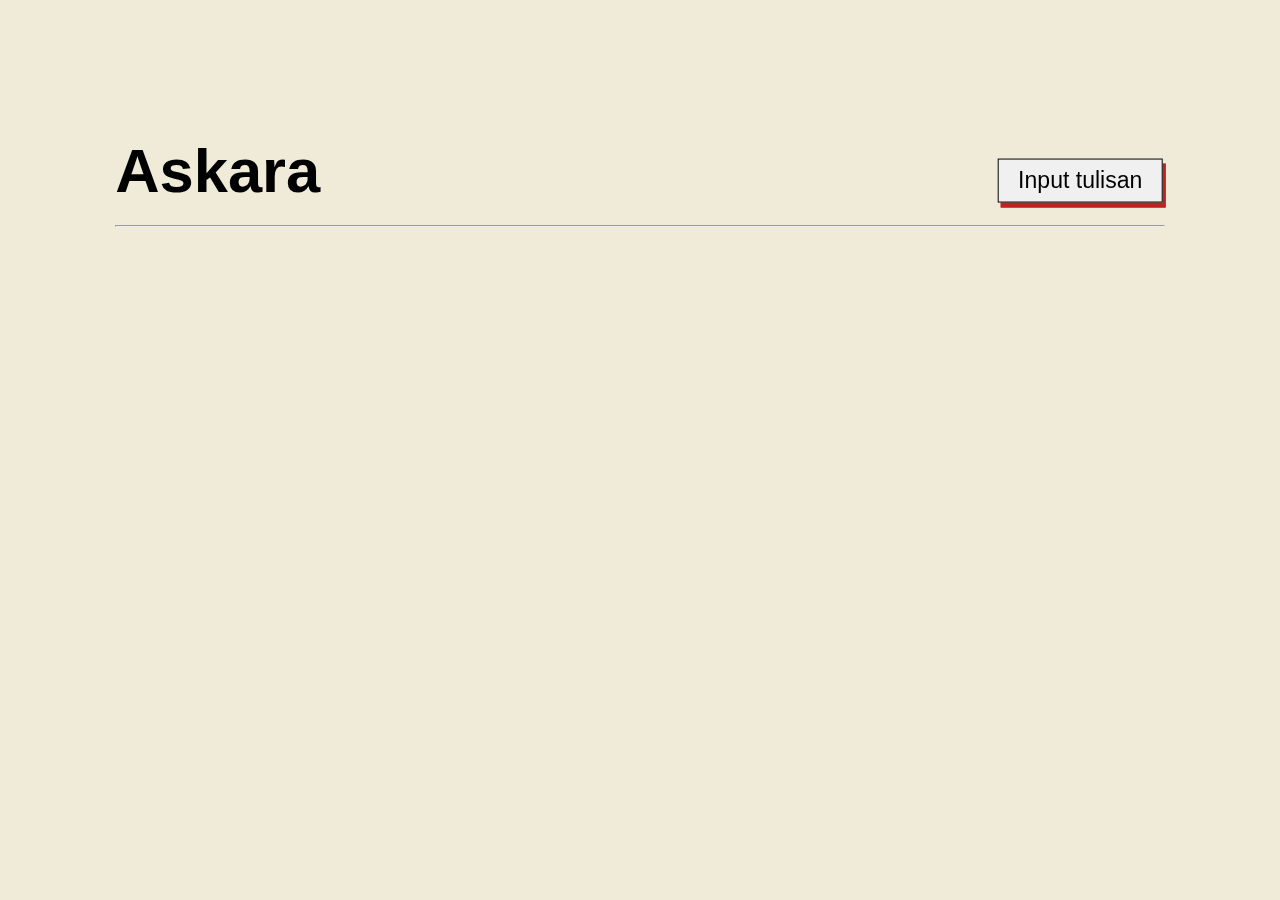
<file: index.html>
<!DOCTYPE html>
<html lang="en">
<head>
 <meta charset="UTF-8">
 <meta name="viewport" content="width=device-width, initial-scale=1.0">
 <script src="https://hammerjs.github.io/dist/hammer.min.js"></script>
 <link rel="stylesheet" href="styles.css">
 <title>Askara</title>
</head>
<body>
 <main>
  <h4><em>Askara</em>
   <a href="https://form.jotform.com/240268270345050" target="_blank"><button>Input tulisan</button></a>
  </h4>
  <hr>
  <container-ehe>
  </container-ehe>
 </main>
</body>
<script>
 var secs = document.querySelector('main').querySelectorAll('div');
 secs.forEach(function(sec, i){
  var hammer = new Hammer(sec);
  var index = secs.length - i;
  hammer.on('tap', function(){
   window.open('https://askara.netlify.app/d/' + index + '.html', '_blank')
  })
 })
</script>
</html>
</file>
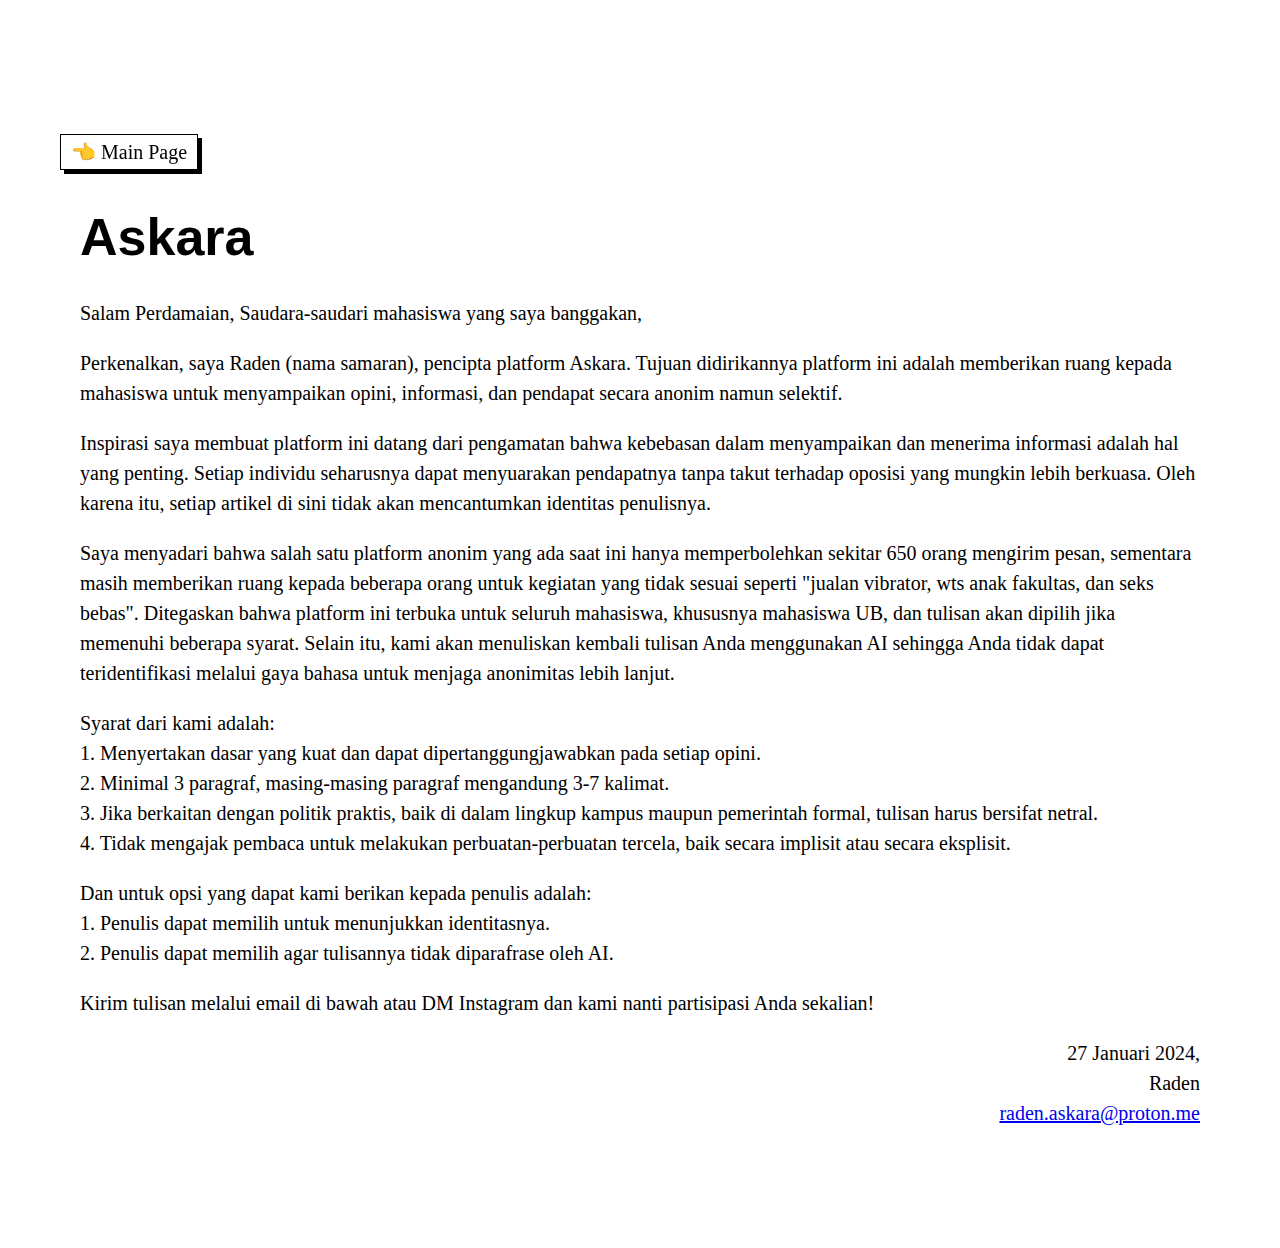
<file: d/1.html>
<!DOCTYPE html>
<html lang="en">
<head>
 <meta charset="UTF-8">
 <meta name="viewport" content="width=device-width, initial-scale=1.0">
 <link rel="stylesheet" href="style.css">
 <title>Askara | Askara</title>
</head>
<body>
 <main>
  <a href="https://askara.netlify.app/" style="color:black; text-decoration:none">👈 Main Page</a><br><br>
  <section id="surat">
   <h4>Askara</h4>
<p>Salam Perdamaian, Saudara-saudari mahasiswa yang saya banggakan,</p>
<p>Perkenalkan, saya Raden (nama samaran), pencipta platform Askara. Tujuan didirikannya platform ini adalah memberikan ruang kepada mahasiswa untuk menyampaikan opini, informasi, dan pendapat secara anonim namun selektif.</p>
<p>Inspirasi saya membuat platform ini datang dari pengamatan bahwa kebebasan dalam menyampaikan dan menerima informasi adalah hal yang penting. Setiap individu seharusnya dapat menyuarakan pendapatnya tanpa takut terhadap oposisi yang mungkin lebih berkuasa. Oleh karena itu, setiap artikel di sini tidak akan mencantumkan identitas penulisnya.</p>
<p>Saya menyadari bahwa salah satu platform anonim yang ada saat ini hanya memperbolehkan sekitar 650 orang mengirim pesan, sementara masih memberikan ruang kepada beberapa orang untuk kegiatan yang tidak sesuai seperti "jualan vibrator, wts anak fakultas, dan seks bebas". Ditegaskan bahwa platform ini terbuka untuk seluruh mahasiswa, khususnya mahasiswa UB, dan tulisan akan dipilih jika memenuhi beberapa syarat. 
 Selain itu, kami akan menuliskan kembali tulisan Anda menggunakan AI sehingga Anda tidak dapat teridentifikasi melalui gaya bahasa untuk menjaga anonimitas lebih lanjut.</p>
<p>Syarat dari kami adalah:<br>
1. Menyertakan dasar yang kuat dan dapat dipertanggungjawabkan pada setiap opini.<br>
2. Minimal 3 paragraf, masing-masing paragraf mengandung 3-7 kalimat.<br>
3. Jika berkaitan dengan politik praktis, baik di dalam lingkup kampus maupun pemerintah formal, tulisan harus bersifat netral.<br>
4. Tidak mengajak pembaca untuk melakukan perbuatan-perbuatan tercela, baik secara implisit atau secara eksplisit.<br>
</p>
<p>Dan untuk opsi yang dapat kami berikan kepada penulis adalah:<br>1. Penulis dapat memilih untuk menunjukkan identitasnya.<br>2. Penulis dapat memilih agar tulisannya tidak diparafrase oleh AI.</p>
<p>Kirim tulisan melalui email di bawah atau DM Instagram dan kami nanti partisipasi Anda sekalian!</p>
<p class="right">27 Januari 2024, <br>Raden<br><a href="mailto:raden.askara@proton.me">raden.askara@proton.me</a></p>
  </section>
  <section>
  </section>
 </main>
</body>
</html>
</file>
<file: styles.css>
:root{
 font-size: 3vw;
}
*{
 padding:0;
 margin:0;
 box-sizing: border-box;
 font-family: Helvetica, sans-serif;
 user-select:none;
}
*::-webkit-scrollbar{
 display: none;
}
h4{
 font-size: 1.6rem;
 margin: 0.5rem 0;
}
body{
 background-color: #efebd8;
}
main{
 padding: 3rem;
}
hr{
 margin: 0.5rem 0 1rem 0;
}
container-ehe{
 display: flex;
 flex-wrap: wrap;
 justify-content: space-between;
 align-items: center;
 margin-bottom: 1rem;
 gap: 0rem;
}
div{
 display: inline-block;
 width: 32%;
 text-decoration: none;
 border: 1px solid black;
 padding: 0.7em 0.5em;
 margin-bottom: 1rem;
 transform: translate(-0.2em, -0.3em);
 background-color: #f0f0f0;
 filter: drop-shadow(0.2rem 0.3rem 0rem rgb(193, 33, 33));
 transition: 0.1s;
 cursor: pointer;
}
a{
 text-decoration: none;
 cursor: default;
}
div:hover{
 filter: drop-shadow(0.1rem 0.15rem 0rem rgb(193, 33, 33));
 transform: translate(-0.1em, -0.15em);
}
div h4{
 font-size: 0.8rem;
 margin: 0;
}
div p{
 display: -webkit-box;
 -webkit-box-orient: vertical;
 -webkit-line-clamp: 3;
 font-size: 0.3rem;
 max-height: 3.9em;
 overflow: hidden;
 line-clamp: 3;
 opacity: 0.8;
 text-overflow: ellipsis;
}
h4{
 display:flex;
 align-items: center;
 justify-content: space-between;
}
em{
 font-style: normal;
}
button{
 font-size: 0.6rem;
 font-family:Helvetica, sans-serif;
 padding:0.2rem 0.5rem 0.2rem 0.5rem;
 border: 1px solid rgb(0, 0, 0);
 background-color: #f0f0f0;
 color: #000000;
 filter: drop-shadow(0.1rem 0.15rem 0rem rgb(193, 33, 33));
 transform: translate(-0.1em, -0.15em);
 transition: 0.1s;
}
button:hover{
 cursor: pointer;
 filter: drop-shadow(0.05rem 0.075rem 0rem rgb(193, 33, 33));
 transform: translate(-0.05rem, -0.075rem);
}
div em {
 font-style: normal;
 color: #7f7f7f;
 display:block;
 width: 100%;
 font-size: 0.36rem;
 padding-bottom: 2em;
}
@media screen and (max-width: 600px) {
 container-ehe{
  flex-direction: column;
 }
 div{
  width: 100%;
 }
 :root{
  font-size: 7vw;
 }
 main{
  padding: 1.5rem;
 }
}
</file>
<file: d/style.css>
:root {
  font-size: 20px;
}

* {
  margin: 0;
  padding: 0;
  box-sizing: border-box;
  font-family: "Times New Roman", sans-serif;
  cursor: default;
}
*::-webkit-scrollbar {
  display: none;
}

*::-moz-selection {
  background-color: #ffdb9d;
  color: #000;
}

*::selection {
  background-color: #ffdb9d;
  color: #000;
}

main {
  padding: 7rem 3rem 3rem 3rem;
}
main > a {
  color: black;
  text-decoration: none;
  border: 1px solid black;
  padding: 0.3em 0.5em;
  transition: 0.1s;
  background-color: #ffffff;
  filter: drop-shadow(0.2rem 0.2rem 0rem black);
  transform: translate(-0.2em -0.2em);
}
main > a:hover {
  filter: drop-shadow(0.1rem 0.1rem 0rem black);
  transform: translate(-0.1em -0.1em);
}
main section {
  margin-bottom: 1rem;
}
main section h4 {
  margin-bottom: 0.6em;
  font-size: 2.6rem;
  font-family: Helvetica, sans-serif;
}
main section p {
  margin-bottom: 1em;
  font-size: 1rem;
  line-height: 1.5em;
}

#surat {
  padding: 1rem;
}

.right {
  text-align: right;
}

@media screen and (max-width: 768px) {
 :root{
  font-size:16px;
 }
  main {
    padding: 1rem 1rem 1rem 1rem;
  }
}/*# sourceMappingURL=style.css.map */
</file>
